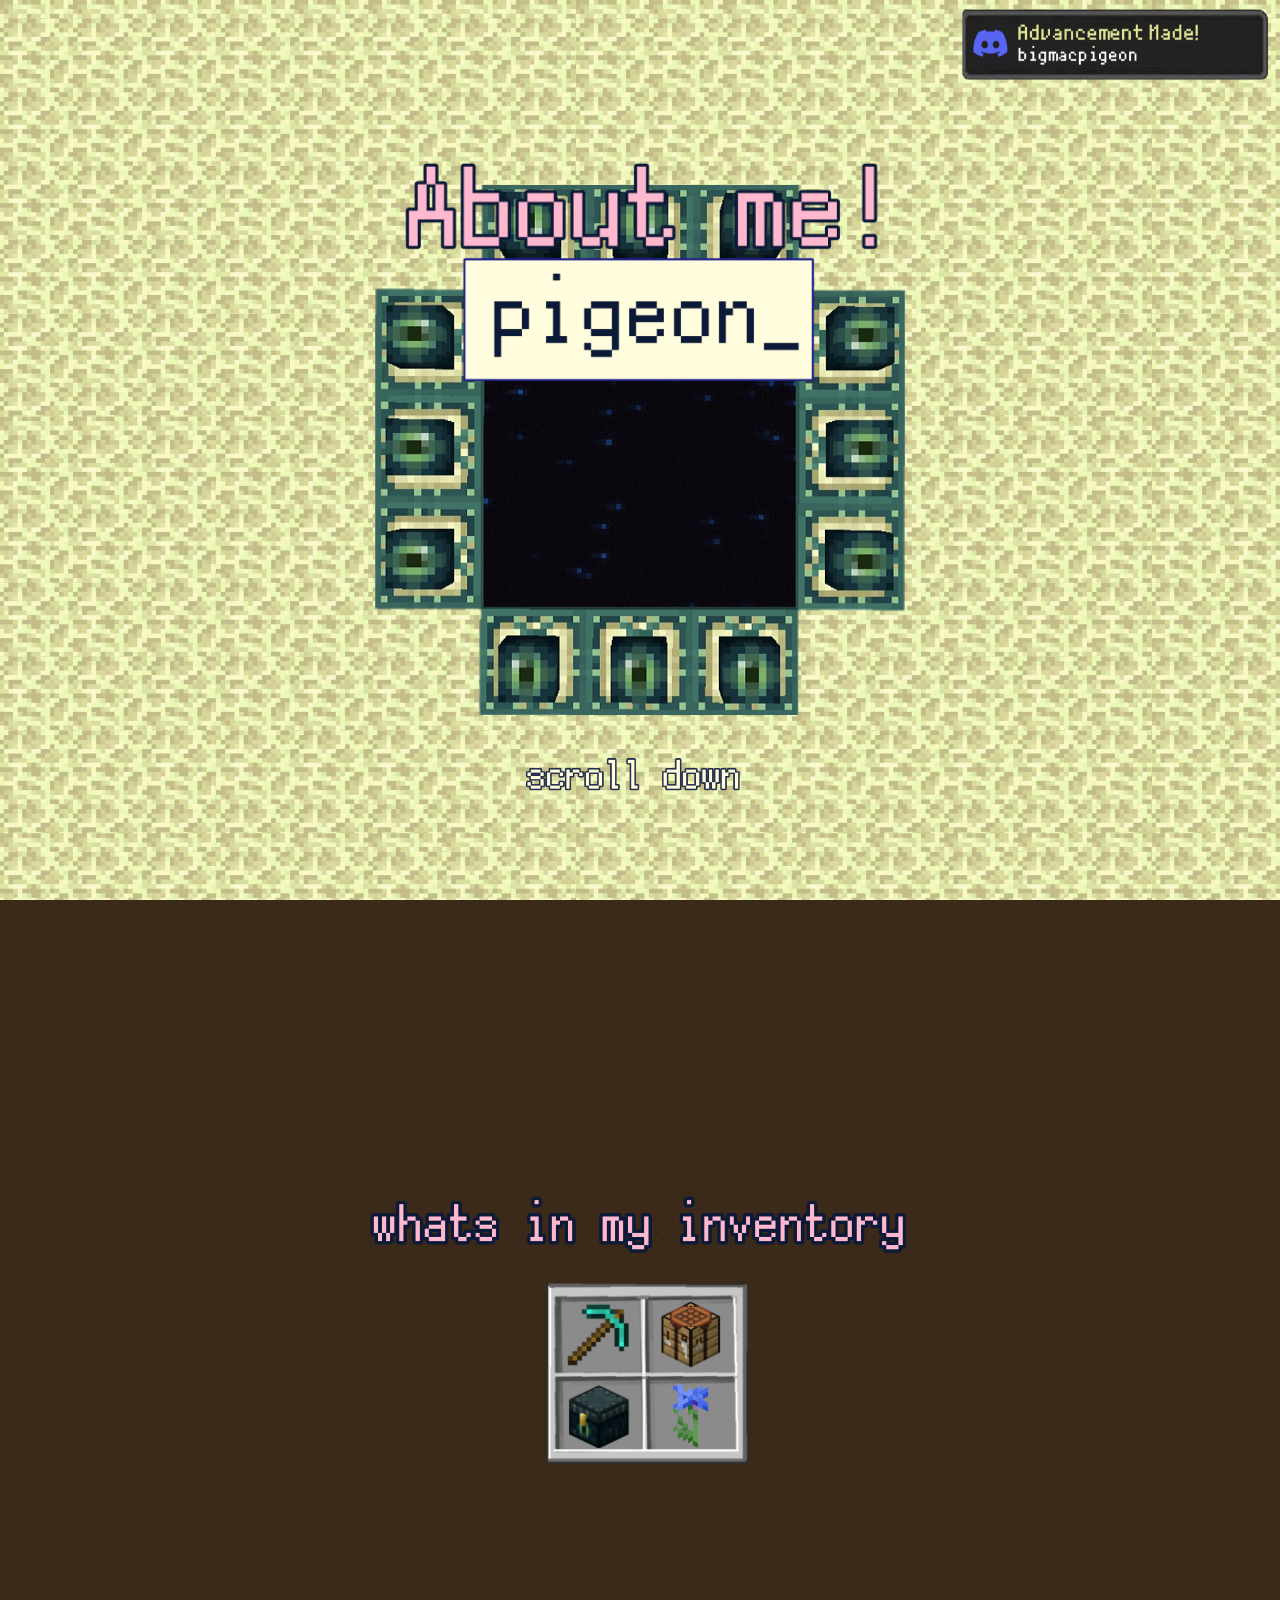
<file: index.html>
<!DOCTYPE html>
<html lang="en">
<head>
  <meta charset="UTF-8">
  <meta name="viewport" content="width=device-width, initial-scale=1.0">
  <title>My Personal Site</title>
  <link rel="stylesheet" href="style.css">
</head>
<body>
  <main>
    <section class="landing" aria-label="Landing">
      <div class="portal-layer" aria-hidden="true"></div>
      <img src="scroll_down.png" alt="Scroll down" class="scroll-down-image" aria-hidden="true">
      <img src="Info_bar.png" alt="Info bar" class="info-bar-image">
      <header>
        <img src="about_me.png" alt="About Me" class="about-me-image">
      </header>
      <h1 class="pigeon-name">
        <img src="better_pigeon.png" alt="pigeon_" class="pigeon-image">
      </h1>
    </section>

    <section class="frame1" aria-label="Frame 1 slide">
      <img src="text1.png" alt="Text overlay" class="text1-image" aria-hidden="true">
      <div class="frame-images" aria-hidden="true">
        <img src="01.png" alt="" class="frame-extra left one" data-target-image="layout1.png">
        <img src="02.png" alt="" class="frame-extra two" data-target-image="layout2.png">
        <img src="03.png" alt="" class="frame-extra left down three" data-target-image="layout3.png">
        <img src="04.png" alt="" class="frame-extra four" data-target-image="layout45png.png">
      </div>
    </section>

    <section class="extra-space" aria-label="Extended scroll space"></section>

    <section class="bottom-gallery is-hidden" aria-label="Bottom gallery">
      <img src="layout1.png" alt="Layout 1" class="bottom-image layout-image is-active" data-image="layout1.png">
      <img src="layout2.png" alt="Layout 2" class="bottom-image layout-image is-hidden" data-image="layout2.png">
      <img src="layout3.png" alt="Layout 3" class="bottom-image layout-image is-hidden" data-image="layout3.png">
      <img src="layout45png.png" alt="Layout 4" class="bottom-image layout-image is-hidden" data-image="layout45png.png">
      <img src="button1.png" alt="Button 1" class="layout-button is-hidden" data-for-image="layout1.png">
      <img src="button2.png" alt="Button 2" class="layout-button is-hidden" data-for-image="layout1.png">
      <img src="button1.png" alt="Button 1" class="layout-button is-hidden" data-for-image="layout2.png">
      <img src="button2.png" alt="Button 2" class="layout-button is-hidden" data-for-image="layout2.png">
      <img src="button1.png" alt="Button 1" class="layout-button is-hidden" data-for-image="layout3.png">
      <img src="button2.png" alt="Button 2" class="layout-button is-hidden" data-for-image="layout3.png">
      <!-- Art overlays for each layout (stacked, only one visible at a time) -->
      <img src="art1.png" alt="Art 1" class="layout-art is-hidden" data-for-image="layout1.png" data-index="1">
      <img src="art2.png" alt="Art 2" class="layout-art is-hidden" data-for-image="layout1.png" data-index="2">
      <img src="art3.png" alt="Art 3" class="layout-art is-hidden" data-for-image="layout1.png" data-index="3">
      <img src="art4.png" alt="Art 4" class="layout-art is-hidden" data-for-image="layout1.png" data-index="4">

      <img src="art1.png" alt="Art 1" class="layout-art is-hidden" data-for-image="layout2.png" data-index="1">
      <img src="art2.png" alt="Art 2" class="layout-art is-hidden" data-for-image="layout2.png" data-index="2">
      <img src="art3.png" alt="Art 3" class="layout-art is-hidden" data-for-image="layout2.png" data-index="3">
      <img src="art4.png" alt="Art 4" class="layout-art is-hidden" data-for-image="layout2.png" data-index="4">

      <img src="art1.png" alt="Art 1" class="layout-art is-hidden" data-for-image="layout3.png" data-index="1">
      <img src="art2.png" alt="Art 2" class="layout-art is-hidden" data-for-image="layout3.png" data-index="2">
      <img src="art3.png" alt="Art 3" class="layout-art is-hidden" data-for-image="layout3.png" data-index="3">
      <img src="art4.png" alt="Art 4" class="layout-art is-hidden" data-for-image="layout3.png" data-index="4">
      <img src="MUSICBOX1.png" alt="Music box 1" class="bottom-image musicbox-image is-hidden" data-image="MUSICBOX1.png">
      <img src="MUSIC1.png" alt="Music 1" class="bottom-image music-image is-hidden" data-image="MUSIC1.png">
    </section>
  </main>

  <audio id="drop-audio" preload="auto"></audio>
  <script src="script.js"></script>
</body>
</html>
</file>
<file: style.css>
:root {
  --scroll-y: 0px;
  --page-bg: #3b2a1a;
  --text-color: #f1aae2;
  --portal-size: 530px;
  --about-me-height: 110px;
  --pigeon-height: 140px;
  --text1-width: 750px;
  --text1-height: 420px;
  --frame-extra-size: 70px;
}

* {
  margin: 0;
  padding: 0;
  box-sizing: border-box;
}

html {
  scroll-behavior: smooth;
}

body {
  overflow-x: hidden;
  font-family: 'DreamerTM', sans-serif;
  font-size: 70px;
  background-color: var(--page-bg);
  background-image: url('sand.png');
  background-repeat: repeat;
  background-position: 0 0;
  background-attachment: fixed;
  background-size: auto 900px;
  color: var(--text-color);
}

main {
  width: 100%;
}

/* Landing section */
.landing {
  position: relative;
  height: 100vh;
  width: 100%;
}

.portal-layer {
  position: absolute;
  inset: 0;
  background-image: url('End_Portal.webp');
  background-repeat: no-repeat;
  background-position: center;
  background-size: var(--portal-size) auto;
  transform: translateY(calc(var(--scroll-y, 0px) * -0.06));
  z-index: 0;
  pointer-events: none;
}

.scroll-down-image {
  position: absolute;
  left: 50%;
  top: 50%;
  transform: translateX(-50%) translateY(calc(265px + 30px));
  z-index: 1;
  width: 300px;
  height: auto;
  pointer-events: none;
}

header {
  position: absolute;
  top: 0;
  left: 0;
  width: 100%;
  height: auto;
  padding: 0;
  margin: 0;
  pointer-events: none;
  z-index: 3;
}

.about-me-image {
  position: absolute;
  top: calc(2rem + 70px + 50px);
  left: 50%;
  transform: translateX(-50%) translateY(calc(var(--scroll-y, 0px) * -0.08));
  z-index: 3;
  height: var(--about-me-height);
  width: auto;
}

.info-bar-image {
  position: fixed;
  top: -49.5px;
  right: 0.5rem;
  width: 400px;
  max-width: 25vw;
  height: auto;
  z-index: 3;
  transform: none;
}

.pigeon-name {
  position: absolute;
  top: calc(8rem + 70px + 50px);
  left: 50%;
  transform: translateX(-50%) translateY(calc(var(--scroll-y, 0px) * -0.1));
  z-index: 3;
  display: inline-block;
  white-space: nowrap;
}

.pigeon-name img {
  display: inline-block;
  vertical-align: middle;
  height: var(--pigeon-height);
  width: auto;
}


.frame1 {
  position: relative;
  height: 100vh;
  width: 100%;
  background-image: url('frame1.png');
  background-size: 900px 500px;
  background-position: center;
  background-repeat: no-repeat;
}

.extra-space {
  width: 100%;
  height: 40vh;
  background: transparent;
}

.bottom-gallery {
  position: relative;
  width: 100%;
  min-height: 100vh;
  padding: 3rem 2rem;
  scroll-margin-top: 2rem;
}

.bottom-gallery.is-hidden {
  display: none;
}

.bottom-image {
  position: absolute;
  left: 50%;
  top: 50%;
  transform: translate(-50%, -50%);
  width: min(92vw, 1150px);
  height: auto;
  display: block;
  object-fit: contain;
}

.bottom-image.is-hidden {
  display: none;
}

.music-image {
  cursor: grab;
}

.music-image.dragging {
  cursor: grabbing;
  z-index: 10;
}

.layout-image {
  z-index: 1;
}

/* Layout overlay buttons */
.layout-button {
  position: absolute;
  left: 50%;
  top: 50%;
  transform: translate(calc(-50% + 60px), -50%) scale(1.21);
  width: auto;
  height: auto;
  object-fit: contain;
  display: block;
  z-index: 4;
  pointer-events: auto;
  transform-origin: center;
}

.layout-button.is-hidden {
  display: none;
}

/* Art overlays stacked on top of the layout */
.layout-art {
  position: absolute;
  left: 50%;
  top: 50%;
  transform: translate(calc(-50% + 60px), -50%) scale(1.21);
  width: auto;
  height: auto;
  object-fit: contain;
  display: block;
  z-index: 3;
  pointer-events: none;
  opacity: 1;
  visibility: visible;
  transform-origin: center;
}

.layout-art.is-hidden {
  opacity: 0;
  visibility: hidden;
  pointer-events: none;
}

.musicbox-image {
  z-index: 2;
}

.music-image {
  z-index: 3;
}

.frame1 .frame-images {
  position: relative;
  height: 100%;
  width: 100%;
}

.frame1 .text1-image {
  position: absolute;
  top: calc(50% - 120px);
  left: 50%;
  transform: translate(-50%, -50%);
  width: 550px;
  height: 310px;
  object-fit: contain;
  z-index: 1;
  pointer-events: none;
}

.frame1 .frame-extra {
  position: absolute;
  width: var(--frame-extra-size);
  height: var(--frame-extra-size);
  object-fit: contain;
  z-index: 2;
  pointer-events: none;
}

.frame1 .frame-extra[data-target-image] {
  pointer-events: auto;
  cursor: pointer;
}

.frame1 .frame-extra.left {
  left: calc(50% - 75px);
}

.frame1 .frame-extra.right {
  left: calc(50% + 80px);
}

.frame1 .frame-extra:not(.down) {
  top: 40%;
}

.frame1 .frame-extra.down {
  top: 60%;
}

.frame1 .frame-extra.one {
  top: calc(40% + 10px);
  transform: translateY(30px);
}

.frame1 .frame-extra.three {
  top: calc(60% - 30px);
  transform: translateY(-30px);
}

.frame1 .frame-extra.two {
  left: calc(50% + 15px);
  top: calc(40% + 10px);
  transform: translateY(30px);
}

.frame1 .frame-extra.four {
  left: calc(50% + 15px);
  top: calc(60% - 30px);
  transform: translateY(-30px);
}
</file>
